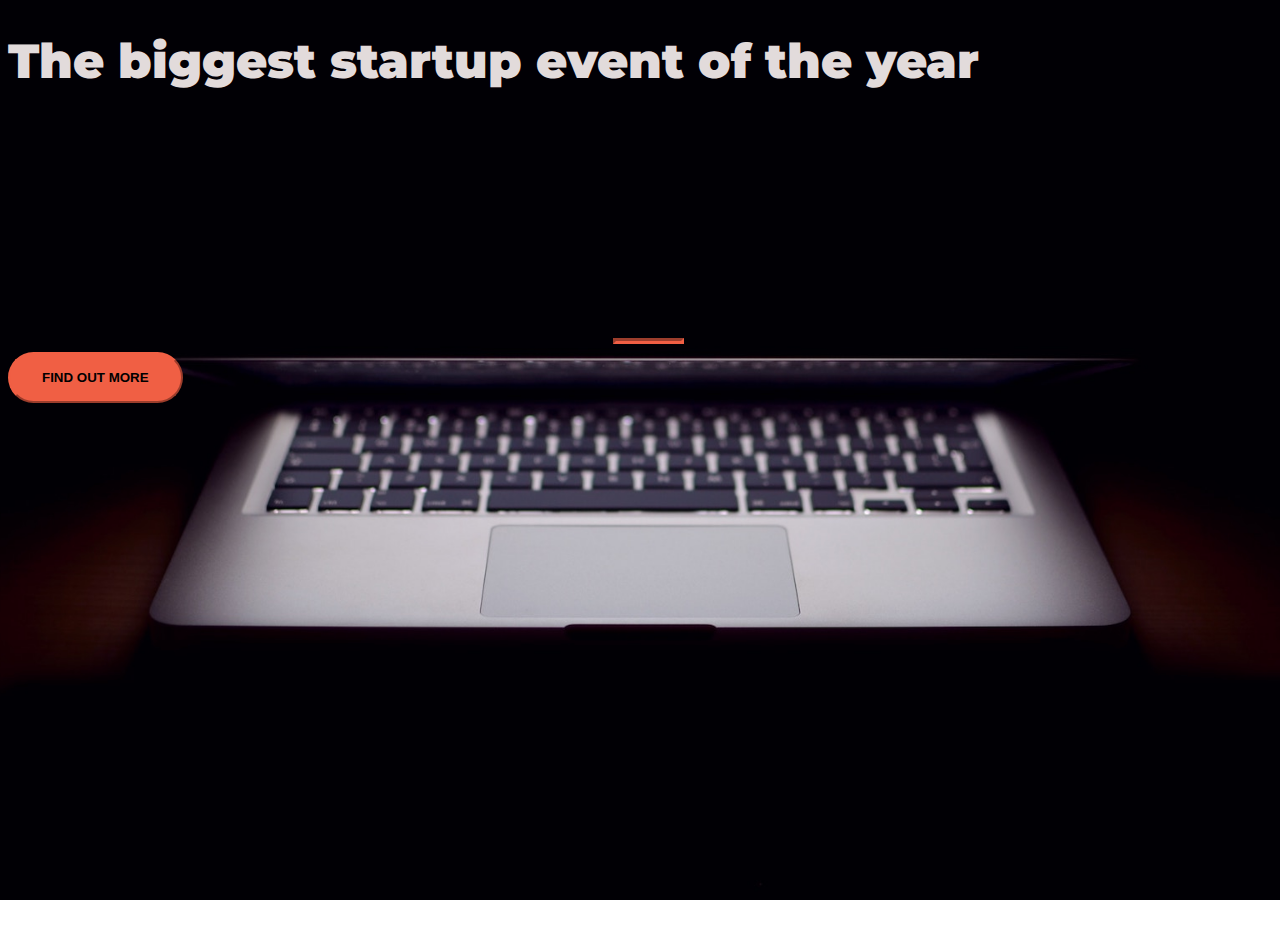
<file: src/index.html>
<!DOCTYPE html>
<html>
   <head>
      <title>Startup</title>
      <meta charset="utf-8">
      <meta name="viewport" content="width=device-width, initial-scale=1, shrink-to-fit=no">
      <link href="https://fonts.googleapis.com/css?family=Montserrat" rel="stylesheet">
      <link href="https://cdn.jsdelivr.net/npm/bootstrap@5.1.3/dist/css/bootstrap.min.css" rel="stylesheet" integrity="sha384-1BmE4kWBq78iYhFldvKuhfTAU6auU8tT94WrHftjDbrCEXSU1oBoqyl2QvZ6jIW3" crossorigin="anonymous">
      <link rel="stylesheet" type="text/css" href="/src/style/style.css">
   </head>
   <body>
    <div class="container d-flex align-items-center h-100">
      <div class="row">
        <header class="text-center col-12">
          <h1 class="text-uppercase"><strong>The biggest startup event of the year</strong></h1>
        </header>
        <div class="buffer col-12"></div>
        <section class="text-center col-12">
          <hr>
          <a href="https://mailchi.mp/67ab9e85d973/campbellindustries">
            <button class="btn btn-primary btn-xl">Find out more</button>
          </a>
        </section>
      </div>
    </div>
  </body>
</html>
</file>
<file: src/style/style.css>
body,
html {
  width: 100%;
  height: 100%;
  font-family: "Montserrat", sans-serif;
  background: url(/src/assets/header.jpg) no-repeat center center fixed;
  -webkit-background-size: cover;
  -moz-background-size: cover;
  -o-background-size: cover;
  background-size: cover;
}

h1 {
  font-size: 3rem;
  color: #e2dbdb;
}

hr {
  border-color: #f05f44;
  border-width: 3px;
  max-width: 65px;
}

.buffer {
  height: 13rem;
}

.btn {
  font-weight: 700;
  border-radius: 300px;
  text-transform: uppercase;
}

.btn-primary {
  background-color: #f05f44;
  border-color: #f05f44;
}

.btn-primary:hover {
  background-color: #ee4b08;
  border-color: #ee4b08;
  border-width: 4px;
  cursor: pointer;
}

.btn-xl {
  padding: 1rem 2rem;
}
</file>
